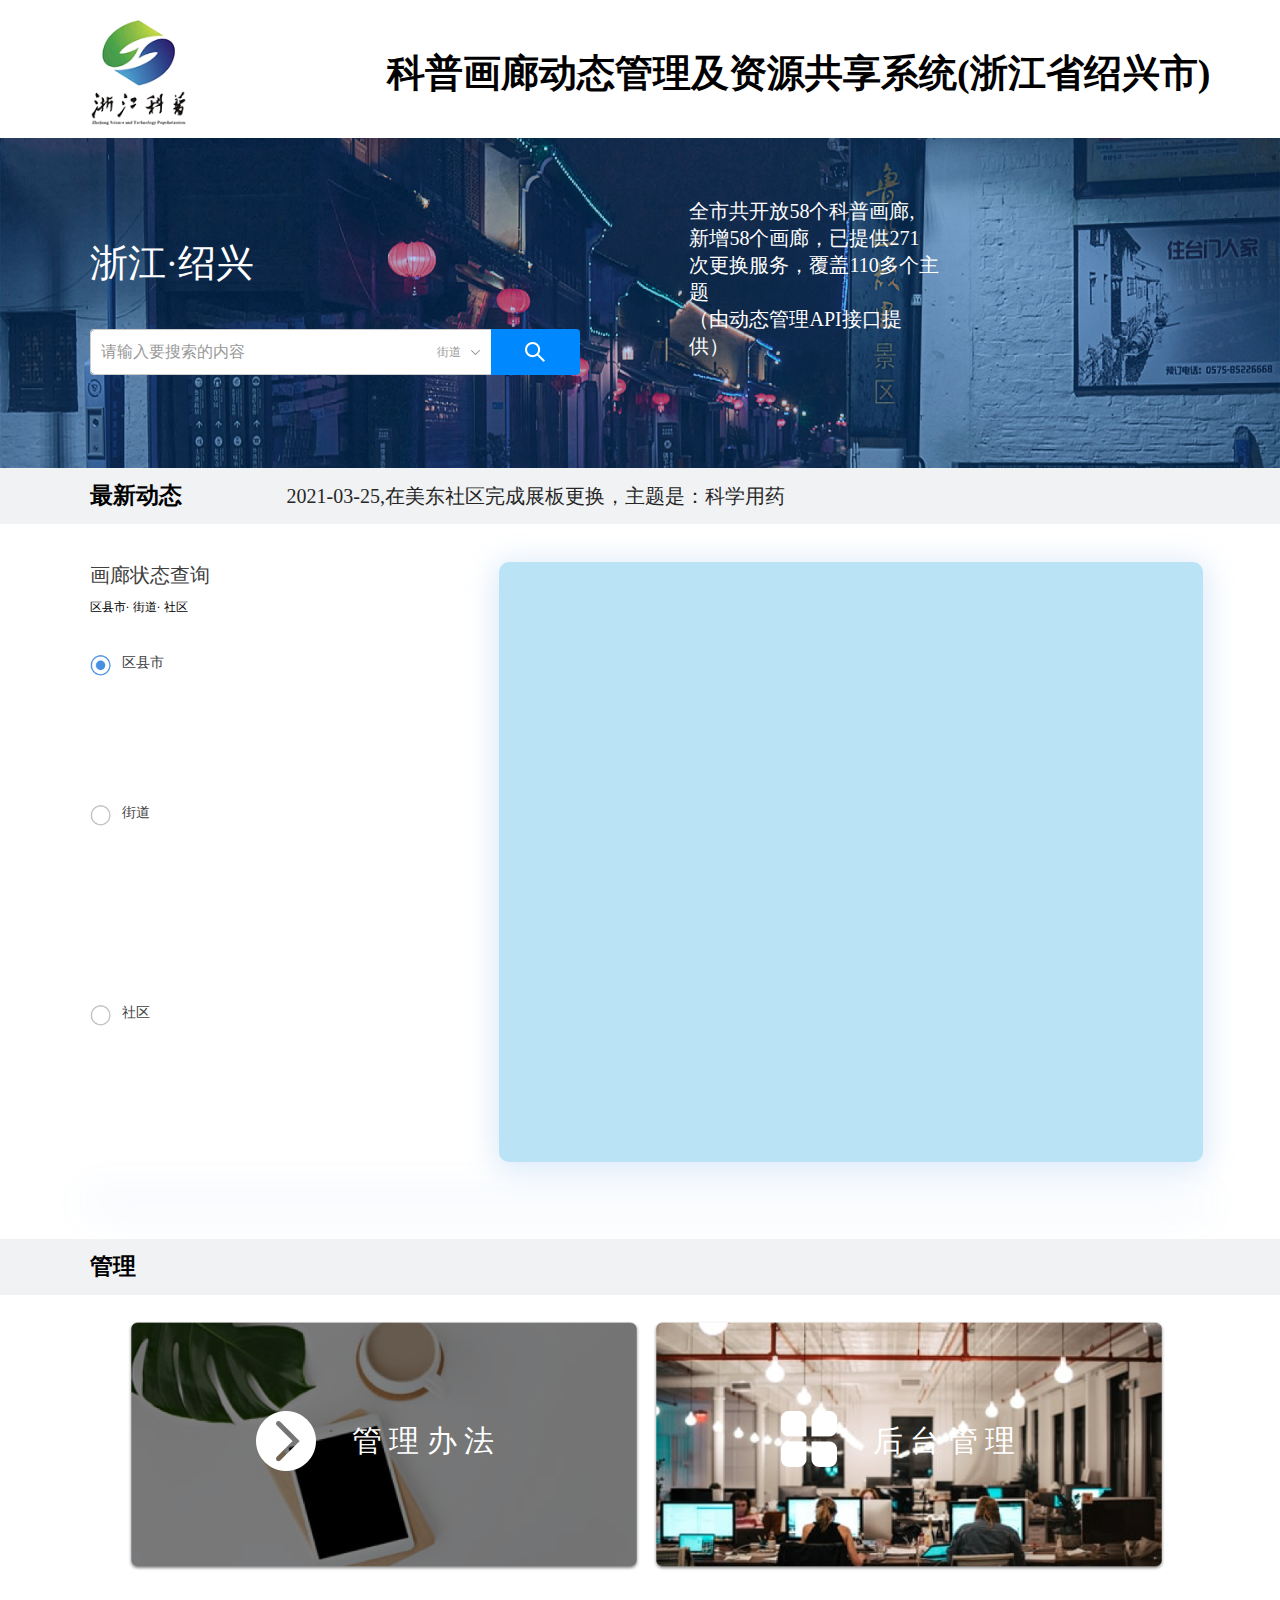
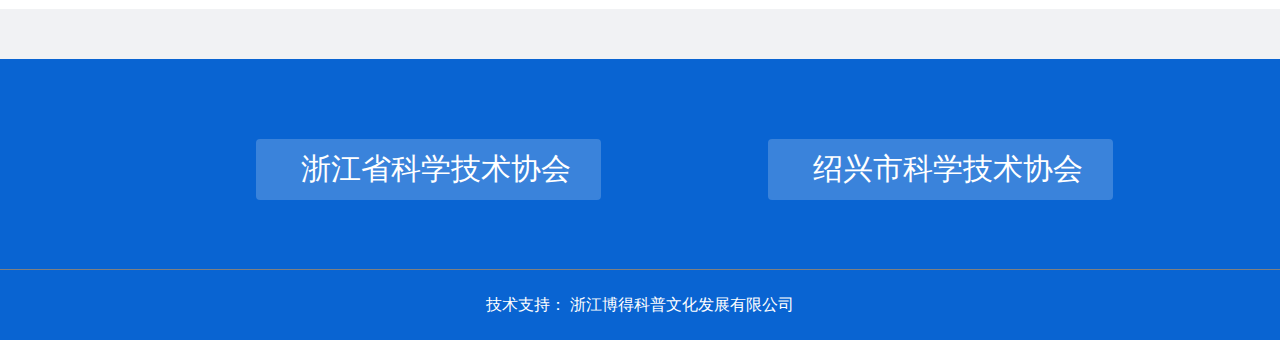
<file: src/main/resources/static/front/index.html>
<!DOCTYPE html>
<html>
<head>
	<meta charset="UTF-8">
	<title>科普画廊动态管理及资源共享系统</title>
	<link rel="stylesheet" type="text/css" href="css/kepuhualang.css"/>
	<link rel="stylesheet" href="css/search.css">
	<script src="js/subSystemConfig/city_shaoxing.js" type="text/javascript"></script>
	<script src="js/subSystemConfig/config_shaoxing.js" type="text/javascript"></script>
	<style type="text/css">
		.contentIdentify{float:left;width:10%}
		.asidecontent {float:right;width:90%}
		.asidetitle {
			font-family:"苹方";
			font-size: 14px;
			color: #404040;
		}
		.panelContent{
			width: 87%;
			background: #FFFFFF;
			box-shadow: 0 2px 40px 4px rgba(74,144,226,0.20);
			border-radius: 8px;
			overflow: auto;
			margin-left:7%;
			margin-top:3%;
			margin-bottom: 3%;
		}
		.card {
			float: left;
			margin-top: 80px;
			width: 25%;
			margin-left: 20px;
			background-color: #fff;
			box-shadow: 0 0 20px rgba(0, 0, 0, 0.1);
			overflow: hidden;
		}
		.card__thumb {
			overflow: hidden;
			background-color: #000;
			-webkit-transition: height 0.5s;
			transition: height 0.5s;
		}
		.card__thumb img {
			width: 100%;
			border-radius: 10px 10px 0 0;
			display: block;
			opacity: 1;
			-webkit-transform: scale(1);
			transform: scale(1);
			-webkit-transition: opacity 0.5s, -webkit-transform 0.5s;
			transition: opacity 0.5s, -webkit-transform 0.5s;
			transition: opacity 0.5s, transform 0.5s;
			transition: opacity 0.5s, transform 0.5s, -webkit-transform 0.5s;
		}
		.card__description {
			margin-top:10px;
			float: left;
			width: 55%;
			height: 60%;
			color: #666C74;
			line-height: 27px;
			margin-left:3%;
		}
		.card__body_g {
			position: relative;
			-webkit-transition: height 0.5s;
			transition: height 0.5s;
		}

		.back-china{
			background: url(img/small-china.png) no-repeat top center;
			background-size:100% ;
			width:100px;
			height: 79px;
			color: #9acdff;
			float: right;
			margin-right: 20px;
			margin-top:150px;
			line-height: 12px;
			text-align: center;
			font-size: 11px;
			padding-top: 30px;
		}
		.background1 {
			display: block;
			width: 100%;
			height: 2000px;
			opacity: 0.8;
			filter: alpha(opacity=40);
			position: absolute;
			top: 0;
			left: 0;
			z-index: 2000;
			background: white url(img/load-new.gif) no-repeat center;
		}
	</style>
</head>

<body>
		<!--主体-->
		<div class="yindaobg">
			<!--头部logo和名字-->
			<ul class="yd-header clearfix">
				<li class="kphl-logo"><img id="sysLogo" src="" width="97px" height="105px"/></li>
				<li class="kphl-name" id="sysName"></li>
			</ul>
			<!--banner-->
			<div id="bannerdym">
				<div style="float:left;margin-left:7%;">
					<div class="container">
						<div id="bannertitle" style="font-family: SourceHanSansCN-Bold;font-size: 38px;color: #FFFFFF;"></div>
						<div class="input">
							<input type="text" placeholder="请输入要搜索的内容" autocomplete="off" id="search-input">
							<div class="picker">街道</div>
							<ul class="picker-list">
								<li style="background-image: url(img/住址_街道.png)" data-logo="baidu.png">街道</li>
								<li style="background-image: url(img/社区.png)" data-logo="sogou.png">社区</li>
							</ul>
							<div class="hot-list"></div>
						</div>
						<div class="search"></div>
					</div>
				</div>
				<div style="float:left;">
					<div id="bannerdesc" style="width:50%;margin-top:12%;margin-left:20%;font-family:'苹方';font-size: 20px;color: #FFFFFF;"></div>
				</div>
			</div>
			<!--最新动态-->
			<div class="main-nav">
				<text style="font-family: 苹方;font-size: 23px;color: #000000;font-weight: 600">最新动态</text>
				<text id="dynamicnew" style="margin-left:100px;font-family: STHeitiSC-Medium;font-size: 20px;color: #262626;line-height: 54px;"></text>
			</div>
			<div style="clear:both;"></div>
			<!--引导-->
			<div class="kps-main">
				<aside id="chaxun">
					<div id="hlztcxss" style="font-family: '苹方';font-size: 20px;color: #404040;">
						画廊状态查询
					</div>
					<div id="hlztdesc" style="font-family: '苹方';font-size: 12px;color: #000;margin-top:3%;">
						区县市· 街道· 社区
					</div>
					<div class="chakan-bg">
						<div id="quxianshientify" style="height: 150px;">
							<div class="contentIdentify">
								<img id="disImg" src="img/选中.png" width="70%" height="70%" alt="" />
							</div>
							<div class="asidecontent">
								<div class="asidetitle">区县市</div>
								<ul class="diqu clearfix" id="secondUl"></ul>
							</div>
						</div>
						<div id="jiedaoidentify" style="height: 200px">
							<div class="contentIdentify">
								<img id="strImg" src="img/未选中.png" width="70%" height="70%" alt=""/>
							</div>
							<div class="asidecontent">
								<div class="asidetitle">街道</div>
								<ul class="diqu clearfix" id="streetUl"></ul>
							</div>
						</div>
						<div id="shequidentify">
							<div class="contentIdentify">
								<img id="comImg" src="img/未选中.png" width="70%" height="70%" alt=""/>
							</div>
							<div class="asidecontent">
								<div class="asidetitle">社区</div>
								<ul class="diqu clearfix" id="communityUl"></ul>
							</div>
						</div>
					</div>
				</aside>
				<!--地图部分-->
				<div class="ditu" id="dituContent">
				</div>
				<div style="clear:both;"></div>
				<!--画廊详情-->
				<div class="panelContent" id="galleryList">
				</div>
			</div>
		</div>
		<!--管理-->
		<div class="main-nav">
			<text style="font-family: 苹方;font-size: 23px;color: #000000;font-weight:600;">管理</text>
		</div>
		<!--管理-->
		<div class="management">
			<a href="javascript:managebanfa()">
				<div style="margin-left:10%;float:left;width: 40%;height:250px;background:url(img/管理办法.png) no-repeat top center ;  background-size: 100% 100%;">
					<div style="float:left;margin-top:90px;margin-left:25%;"><img src="img/进入箭头小.png"></div>
					<div style="float: left;margin-top:100px;margin-left:7%;font-family: 苹方;font-size: 30px;color: #FFFFFF;">管 理 办 法</div>
				</div>
			</a>
			<a id="houtaiLogin1" href="#" target="_blank">
				<div style="margin-left:1%;float:left;width: 40%;height:250px;background:url(img/后台管理.png) no-repeat top center ;  background-size: 100% 100%;">
					<div style="float:left;margin-top:90px;margin-left:25%;"><img src="img/后台9.png"></div>
					<div style="float: left;margin-top:100px;margin-left:7%;font-family: 苹方;font-size: 30px;color: #fff;">后 台 管 理</div>
				</div>
			</a>
		</div>
		<div style="clear:both;"></div>
		<div id="sysManageContent" class="kps-main1">
			<!--主体内容-->
		</div>
		<!--空-->
		<div class="main-nav">
			<div style="height: 50px;margin-top:3%;"></div>
		</div>
		<!--主办-->
		<div class="zhubannew">
			<div style="padding-top:80px;text-align:center;margin-left: 20%;">
				<a id="zhubannew1" href="#" target="_blank">
					<div style="width:50%;float: left">
						<div id="zhubantxtnew1" style="width: 330px;background: rgba(255,255,255,0.20);border-radius: 4px;border-radius: 4px;font-size: 30px;color: #FFFFFF;padding-top:10px;padding-left:15px;padding-bottom:10px;">

						</div>
					</div>
				</a>
				<a id="zhubannew2" href="#" target="_blank">
					<div style="width:50%;float: right">
						<div id="zhubantxtnew2" style="width: 330px;background: rgba(255,255,255,0.20);border-radius: 4px;border-radius: 4px;font-size: 30px;color: #FFFFFF;padding-top:10px;padding-left:15px;padding-bottom:10px;">

						</div>
					</div>
				</a>
			</div>
		</div>
		<!--脚注-->
		<div class="foot-bg" >
			技术支持：&nbsp;浙江博得科普文化发展有限公司
		</div>
		<!--地图标注-->
		<span id="absolutesecond" style="position:absolute;display: none;"></span>
		<!--蒙板-->
		<div id="scbackground" class="background1" style="display: none;"></div>
		<script type="text/javascript" src="js/jquery-3.3.1.min.js"></script>
		<script>
            $(function() {
                $("#sysLogo").attr('src',config_sysLogo);
                $("#sysName").html(config_sysName);
                $("#bannerdym").addClass(config_bannerpic)
                $("#bannertitle").html(bannertitle)
                $("#bannerdesc").html(bannerdesc)
                $("#dynamicnew").html(dynamicnew)
                $("#zhubannew1").attr('href',config_zhuban[0].url);
                $("#zhubantxtnew1").html(config_zhuban[0].name);
                $("#zhubannew2").attr('href',config_zhuban[1].url);
                $("#zhubantxtnew2").html(config_zhuban[1].name);
                $("#houtaiLogin1").attr('href',config_houtaiLogin);
                helangSearch.init();
            });
            function managebanfa() {
                $("#sysManageContent").html(config_manageContent);
                $("#sysManageContent").toggle()
            }
		</script>
	    <!--地图引入-->
		<script src="js/jquery1.12.0.js" type="text/javascript" charset="utf-8"></script>
		<script type="text/javascript" src="http://api.map.baidu.com/api?key=&v=1.1&services=true"></script>
		<script src="js/index.js" type="text/javascript" charset="utf-8"></script>
		<script type="text/javascript" src="js/search.js"></script>
	</body>
</html>
</file>
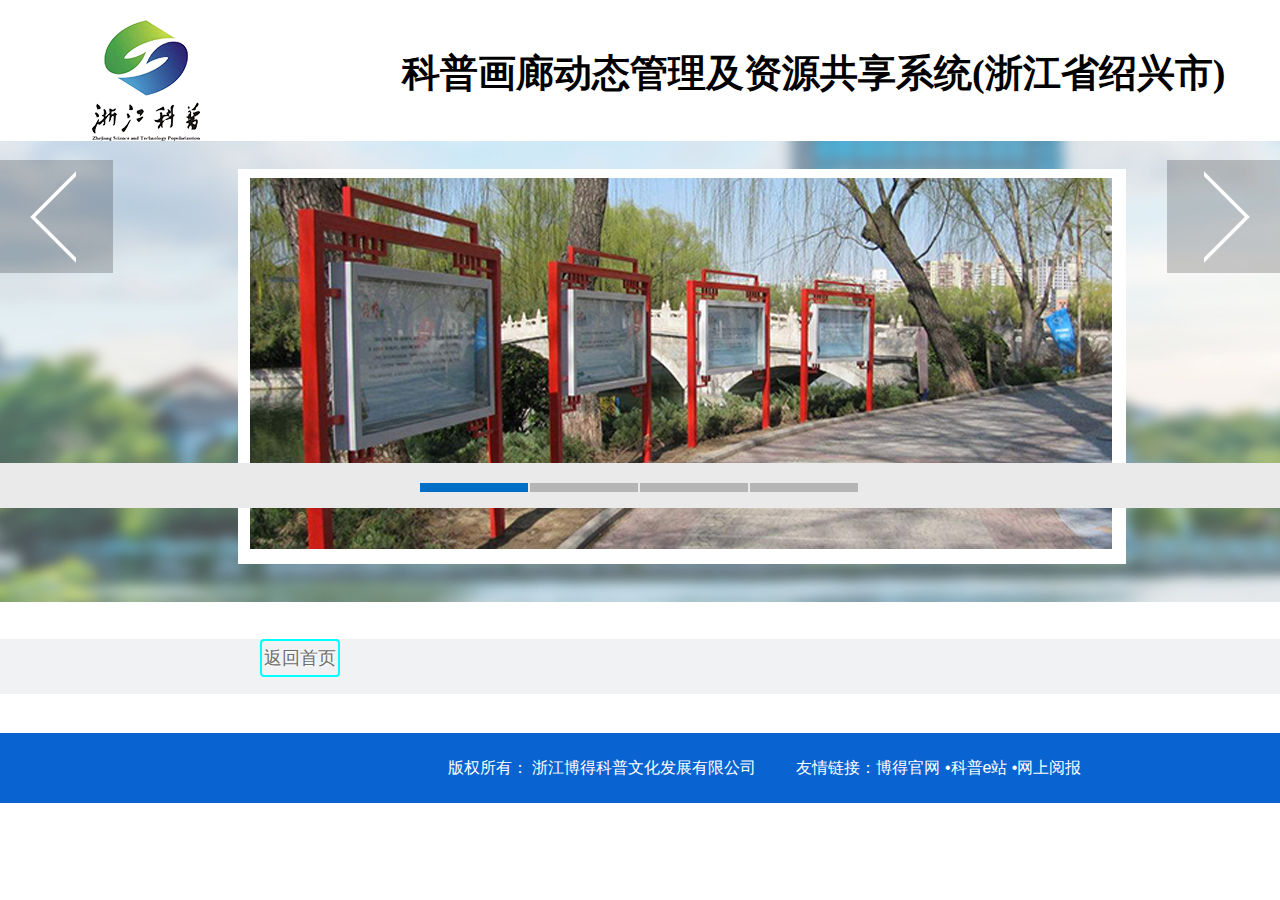
<file: src/main/resources/static/front/fifth.html>
<!DOCTYPE html>
<html>
<head>
	<meta charset="UTF-8">
	<title>科普画廊动态管理及资源共享系统</title>
	<link rel="stylesheet" type="text/css" href="css/kepuhualang.css"/>
	<script src="js/subSystemConfig/config_shaoxing.js" type="text/javascript"></script>
</head>

	<body style="position: relative;">
		<div class="yindaobg">
			<!--头部logo和名字-->
			<ul class="yd-header clearfix">
				<li class="kphl-logo"><img id="sysLogo" src=""/></li>
				<li class="kphl-name" id="sysName"></li>
			</ul>
			<!--轮播图-->
			<div class="sliderbg" id="sliderbg">
				<a class="slider-left" href="javascript:void(0)" ><img src="img/slider-left.png"/></a>
				<ul id="sysSlides" class="slider-ul">

				</ul>
				<a class="slider-right"   href="javascript:void(0)" ><img src="img/slider-right.png"/></a>
				<div id="sysSlidesBot" class="slider-bot">

				</div>
			</div>
			<!--引导页主体部分-->
			<div class="kps-main">
				<span class="main-nav clearfix">
					<span style="margin-left: 170px"><a href="kphlsecond.html">返回首页</a></span>&nbsp;
				</span>
				<!--主体内容-->
				<div class="kphlsmain ">
					<div id="sysManageContent" class="kps-main">
						<!--主体内容-->

					</div>
				</div>
			</div>
		</div>	
		<!--脚注-->
		<div class="foot-bg" >
			<ul class="foot clearfix">
				<li class="foot-li clearfix">
					<div>版权所有：&nbsp;浙江博得科普文化发展有限公司</div>
				</li>
				<li class="foot-li clearfix foot-right">
					<div>友情链接：</div>
					<a href="http://bode.kepuez.cn/" target="_blank">博得官网 &#8226</a>
					<a href="http://new.kepuez.cn/" target="_blank"> 科普e站 &#8226</a>
					<a href="http://www.cndzkp.com/network_report.php" target="_blank">网上阅报</a>
				</li>
			</ul>
		</div>
	<span id="absolutes" style="position:absolute;display: none;"></span>
	<script type="text/javascript" src="js/jquery-3.3.1.min.js"></script>

    <script>

        $("#sysSlides").html("");
        $("#sysSlidesBot").html("");
        $.each(config_sysSlides,function(index,value){
            if (index==0) {
                var temp = '<li><img src="'+value+'"></li>';
                var temp1 = '<span class="current"></span>';
                $("#sysSlides").append(temp);
                $("#sysSlidesBot").append(temp1);
            }else {
                var temp = '<li style="display:none;"><img src="'+value+'"></li>';
                var temp1 = '<span></span>';
                $("#sysSlides").append(temp);
                $("#sysSlidesBot").append(temp1);
            }
        });

			$(function() {
				$("#sysLogo").attr('src',config_sysLogo);
				$("#sysName").html(config_sysName);

				$("#sysManageContent").html(config_manageContent);
			});
	    </script>
		<script src="js/slider.js"></script>
		<script src="js/jquery1.12.0.js" type="text/javascript" charset="utf-8"></script>
	</body>
</html>
</file>
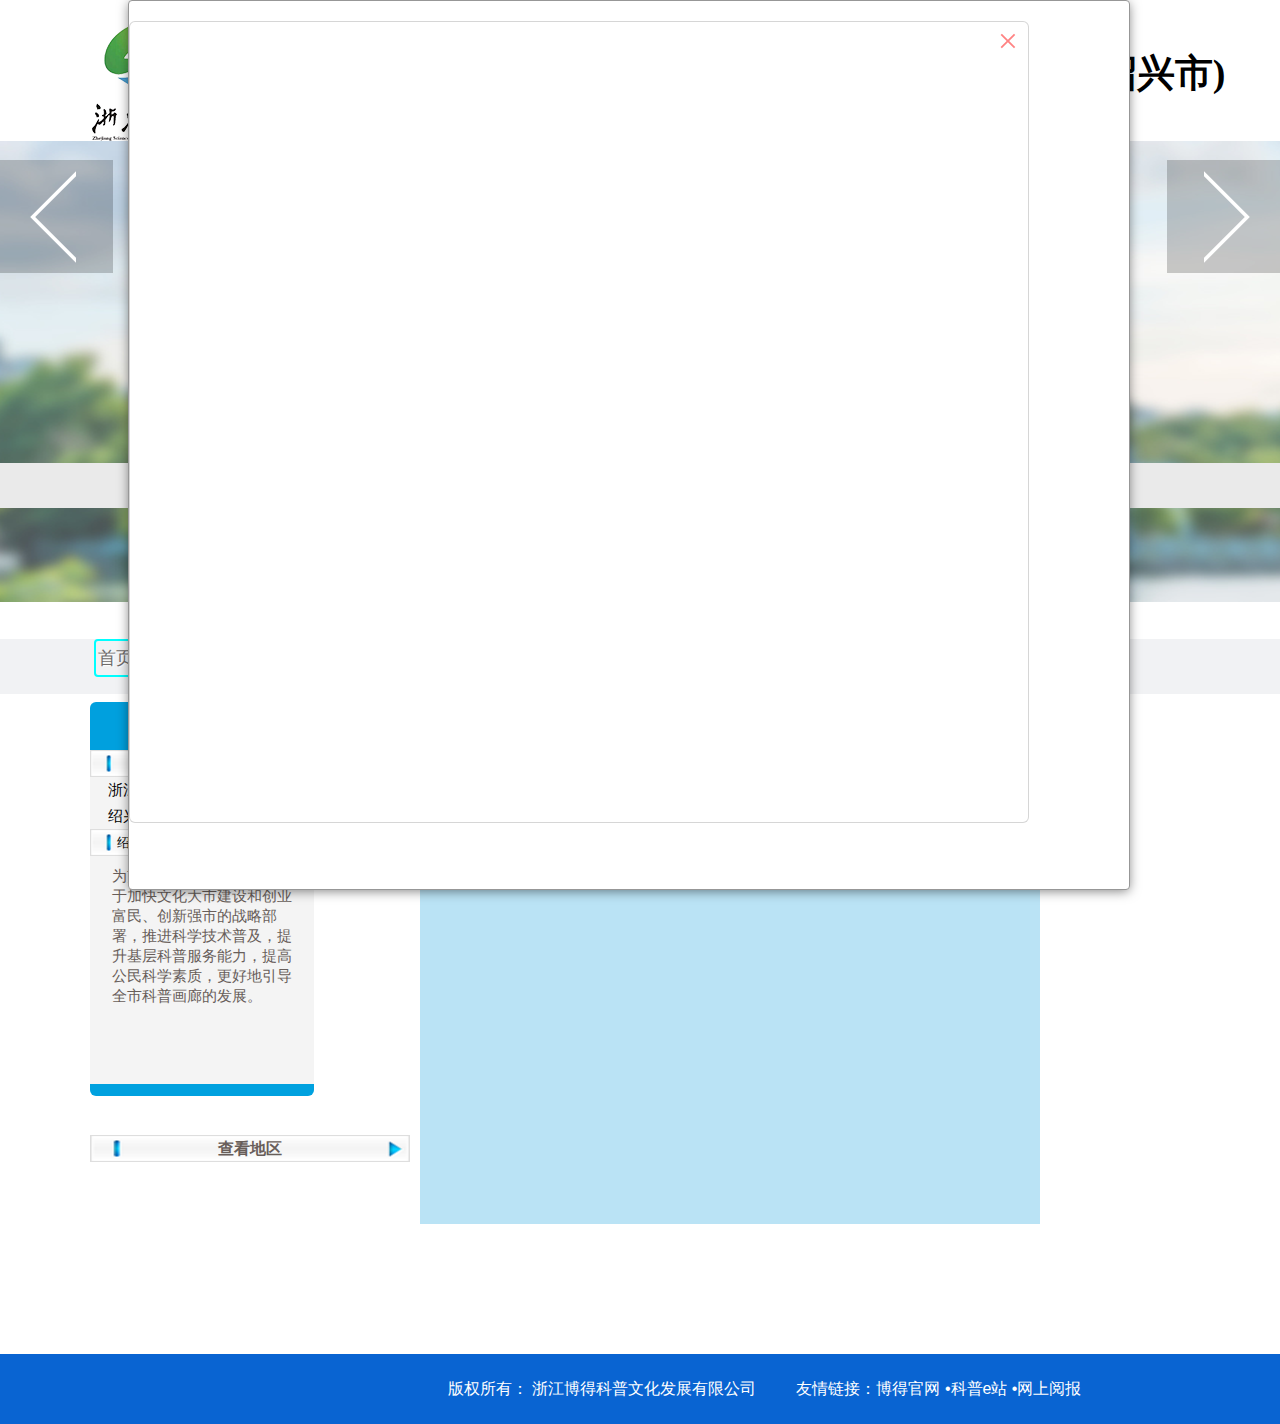
<file: src/main/resources/static/front/fourth.html>
<!DOCTYPE html>
<html>
<head>
	<meta charset="UTF-8">
	<title>科普画廊动态管理及资源共享系统</title>
	<link rel="stylesheet" type="text/css" href="css/kepuhualang.css"/>
	<script src="js/subSystemConfig/city_shaoxing.js" type="text/javascript"></script>
	<script src="js/subSystemConfig/config_shaoxing.js" type="text/javascript"></script>
	<script type="text/javascript" src="http://api.map.baidu.com/api?v=2.0&ak=ATK9QB3HXwUP9NfqWMPDYu4g5YGdANiC"></script>
	<script src="js/jquery1.12.0.js"></script>
</head>

	<body style="position: relative;">
		<div class="yindaobg">
			<!--头部logo和名字-->
			<ul class="yd-header clearfix">
				<li class="kphl-logo"><img id="sysLogo" src=""/></li>
				<li class="kphl-name" id="sysName"></li>
			</ul>
			<!--轮播图-->
			<div class="sliderbg" id="sliderbg">
				<a class="slider-left" href="javascript:void(0)" ><img src="img/slider-left.png"/></a>
				<ul id="sysSlides" class="slider-ul">

				</ul>
				<a class="slider-right"   href="javascript:void(0)" ><img src="img/slider-right.png"/></a>
				<div id="sysSlidesBot" class="slider-bot">

				</div>
			</div>
			<!--引导页主体部分-->
			<div class="kps-main">
				<span class="main-nav clearfix">
					<span><a href="kphlsecond.html">首页</a></span>&nbsp;
					<span><a href="javascript:void(0)" id="fourth_qu"></a></span>
					<span><a href="javascript:void(0)" id="fourth_qu_zhen"></a></span>
				</span>
				<!--主体内容-->
				<div class="kphlsmain clearfix">
					<aside>
						<div class="aside-bg">
							<dl class="zhuban dtbg">
								<dt>主办</dt>
								<div id="zhuban"></div>
							</dl>
							<dl class="banfa dtbg">
								<dt id="manageMethod"></dt>
								<dd id="manageDesc"></dd>
							</dl>
						</div>
						<div class="chakan-bg">
							<span>
								查看地区
							</span>
							<ul class="diqu clearfix" id="fourth_zhen_list"></ul>
						</div>
					</aside>
					<!--地图部分-->
					<div class="ditu-2" id="fourthMap"></div>
					<!--地名-->
					<div class="qu-name" id="fourth_div_zhen"></div>
				</div>
			</div>
		</div>	
		<!--脚注-->
		<div class="foot-bg" >
			<ul class="foot clearfix">
				<li class="foot-li clearfix">
					<div>版权所有：&nbsp;浙江博得科普文化发展有限公司</div>
				</li>
				<li class="foot-li clearfix foot-right">
					<div>友情链接：</div>
					<a href="http://bode.kepuez.cn/" target="_blank">博得官网 &#8226</a>
					<a href="http://new.kepuez.cn/" target="_blank"> 科普e站 &#8226</a>
					<a href="http://www.cndzkp.com/network_report.php" target="_blank">网上阅报</a>
				</li>
			</ul>
		</div>
	<!--弹出框-->

		<div id="mengbanfixed" data-show="0">
			<div class="bengban-content">
				<div class="mengban-main">
					<div class="mengban_tit clearfix">
						<div class="mengban_close">×</div>
					</div>
					<div class="mengban_move" id="galleryList">
						<!--多个画廊加载部分-->

					</div>
				</div>
			</div>
		</div>		
	<!--弹出框-->	
	<span id="absolutes" style="position:absolute;display: none;"></span>
	<script type="text/javascript" src="js/jquery-3.3.1.min.js"></script>
    <script>

        $("#sysSlides").html("");
        $("#sysSlidesBot").html("");
        $.each(config_sysSlides,function(index,value){
            if (index==0) {
                var temp = '<li><img src="'+value+'"></li>';
                var temp1 = '<span class="current"></span>';
                $("#sysSlides").append(temp);
                $("#sysSlidesBot").append(temp1);
            }else {
                var temp = '<li style="display:none;"><img src="'+value+'"></li>';
                var temp1 = '<span></span>';
                $("#sysSlides").append(temp);
                $("#sysSlidesBot").append(temp1);
            }
        });
			$(function() {
				$("#sysLogo").attr('src',config_sysLogo);
				$("#sysName").html(config_sysName);

				$("#zhuban").html("");
				$.each(config_zhuban,function(index,data){
					var temp = '<dd><a href="'+data.url+'" target="_blank">'+data.name+'</a></dd>';
					$("#zhuban").append(temp);
				});

				$("#manageMethod").html(config_manageMethod);
				$("#manageDesc").html(config_manageDesc);
			});
	    </script>
		<script src="js/slider.js"></script>
		<script src="js/jquery1.12.0.js"></script>
	    <script type="text/javascript" src="http://api.map.baidu.com/api?key=&v=1.1&services=true"></script>
	    <script src="js/fourth.js"></script>
	</body>
</html>
</file>
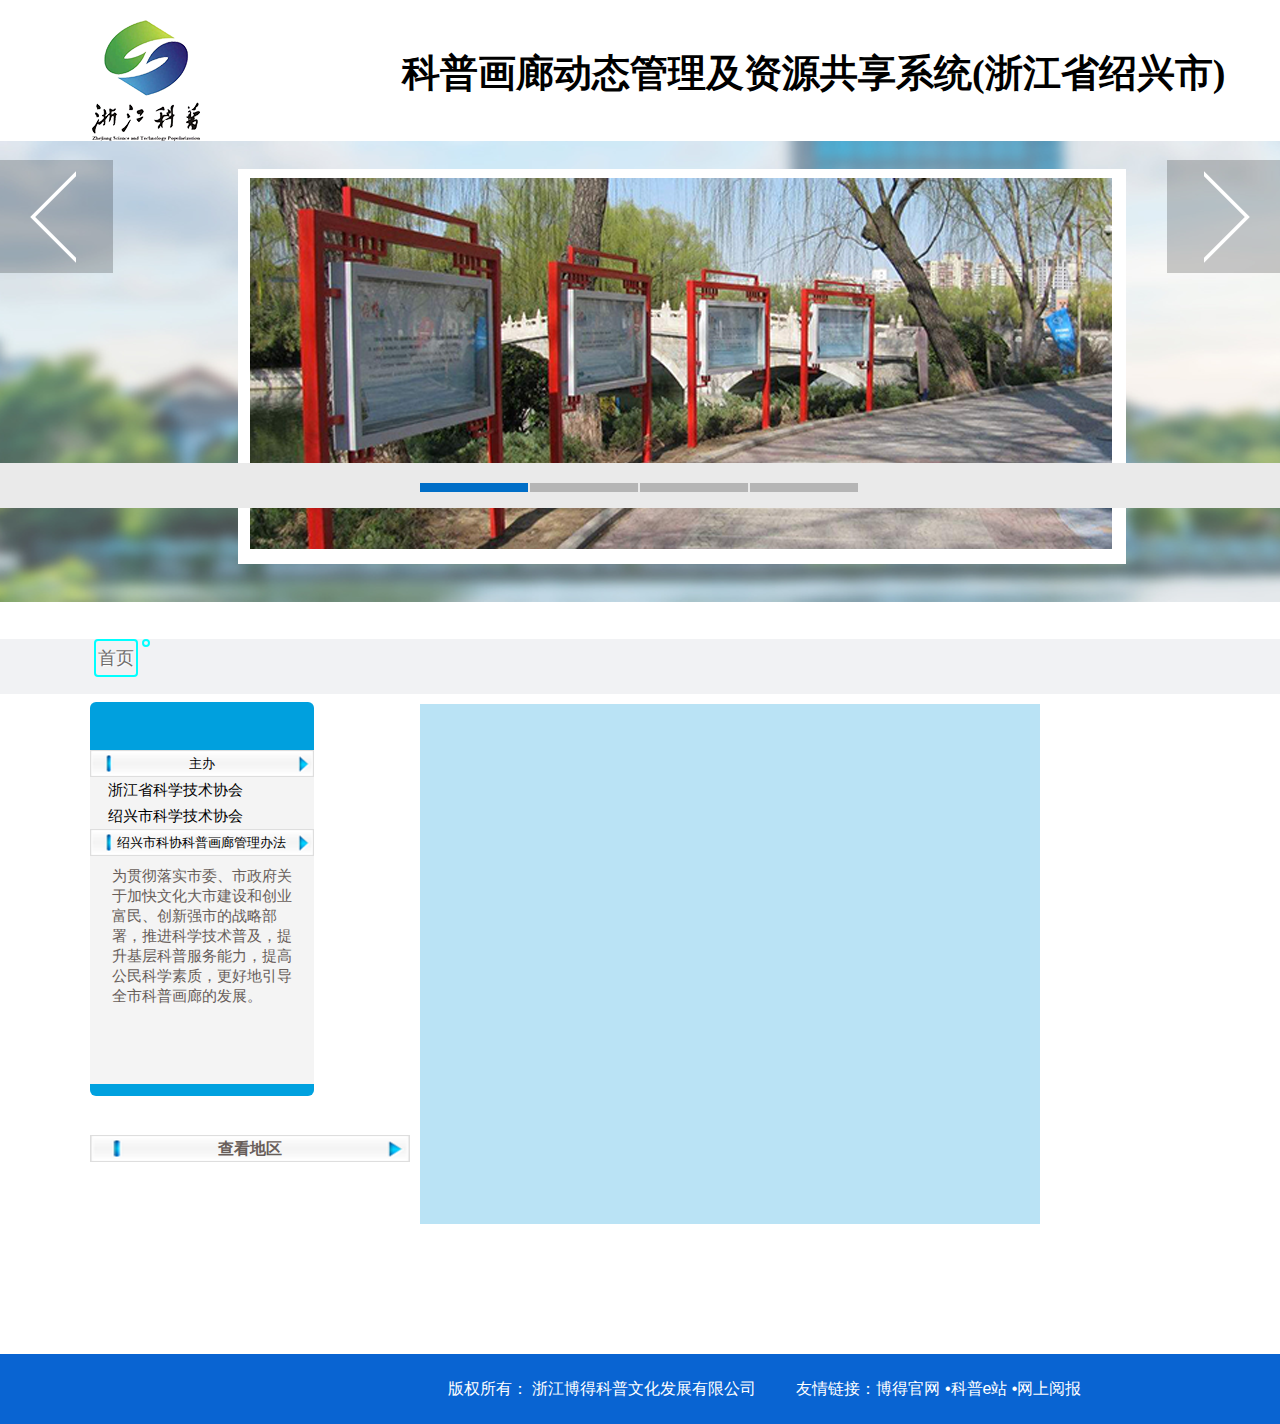
<file: src/main/resources/static/front/thirdpages.html>
<!DOCTYPE html>
<html>
<head>
	<meta charset="UTF-8">
	<title>科普画廊动态管理及资源共享系统</title>
	<link rel="stylesheet" type="text/css" href="css/kepuhualang.css"/>
	<script src="js/subSystemConfig/city_shaoxing.js" type="text/javascript"></script>
	<script src="js/subSystemConfig/config_shaoxing.js" type="text/javascript"></script>
	<script type="text/javascript" src="http://api.map.baidu.com/api?v=2.0&ak=ATK9QB3HXwUP9NfqWMPDYu4g5YGdANiC"></script>

</head>
	<body>
		<div class="yindaobg">
			<!--头部logo和名字-->
			<ul class="yd-header clearfix">
				<li class="kphl-logo"><img id="sysLogo" src=""/></li>
				<li class="kphl-name" id="sysName"></li>
			</ul>
			<!--轮播图-->
			<div class="sliderbg" id="sliderbg">
				<a class="slider-left" href="javascript:void(0)" ><img src="img/slider-left.png"/></a>
				<ul id="sysSlides" class="slider-ul">

				</ul>
				<a class="slider-right"   href="javascript:void(0)" ><img src="img/slider-right.png"/></a>
				<div id="sysSlidesBot" class="slider-bot">

				</div>
			</div>
			<!--引导页主体部分-->
			<div class="kps-main">
				<span class="main-nav clearfix">
					<span><a href="kphlsecond.html">首页</a></span>&nbsp;
					<!-- 第一处不同！！！！！！！！！！！！！！！！！！！！！！！！！！！！！！！！！！！！！！！！！！！！！！！！！！！！！！！！！！！！！ -->
					<span><a href="javascript:void(0)" id="showName"></a></span>
					<!-- 第一处不同！！！！！！！！！！！！！！！！！！！！！！！！！！！！！！！！！！！！！！！！！！！！！！！！！！！！！！！！！！！！！ -->
				</span>
				<!--主体内容-->
				<div class="kphlsmain clearfix">
					<aside>
						<div class="aside-bg">
							<dl class="zhuban dtbg">
								<dt>主办</dt>
								<div id="zhuban"></div>
							</dl>
							<dl class="banfa dtbg">
								<dt id="manageMethod"></dt>
								<dd id="manageDesc"></dd>
							</dl>
						</div>
						<div class="chakan-bg">
							<span>
								查看地区
							</span>
							<ul class="diqu clearfix" id="thirdDiquLi"></ul>
						</div>
					</aside>
					<!--地图部分-->
					<div class="ditu-2" id="beilunContent">
					</div>
					<!--地名-->
					<div class="qu-name" id="huaLangZongLan">
					</div>
				</div>
			</div>			
		</div>	
		<!--脚注-->
		<div class="foot-bg" >
			<ul class="foot clearfix">
				<li class="foot-li clearfix">
					<div>版权所有：&nbsp;浙江博得科普文化发展有限公司</div>
				</li>
				<li class="foot-li clearfix foot-right">
					<div>友情链接：</div>
					<a href="http://bode.kepuez.cn/" target="_blank">博得官网 &#8226</a>
					<a href="http://new.kepuez.cn/" target="_blank"> 科普e站 &#8226</a>
					<a href="http://www.cndzkp.com/network_report.php" target="_blank">网上阅报</a>
				</li>
			</ul>
		</div>	
		<span id="absolutethird" style="position:absolute;display: none;"></span>
		<script type="text/javascript" src="js/jquery-3.3.1.min.js"></script>
		<!-- Initialize Swiper -->
    	<script>

            $("#sysSlides").html("");
            $("#sysSlidesBot").html("");
            $.each(config_sysSlides,function(index,value){
                if (index==0) {
                    var temp = '<li><img src="'+value+'"></li>';
                    var temp1 = '<span class="current"></span>';
                    $("#sysSlides").append(temp);
                    $("#sysSlidesBot").append(temp1);
                }else {
                    var temp = '<li style="display:none;"><img src="'+value+'"></li>';
                    var temp1 = '<span></span>';
                    $("#sysSlides").append(temp);
                    $("#sysSlidesBot").append(temp1);
                }
            });

            $(function() {
                $("#sysLogo").attr('src',config_sysLogo);
                $("#sysName").html(config_sysName);

                $("#zhuban").html("");
                $.each(config_zhuban,function(index,data){
                    var temp = '<dd><a href="'+data.url+'" target="_blank">'+data.name+'</a></dd>';
                    $("#zhuban").append(temp);
                });

                $("#manageMethod").html(config_manageMethod);
                $("#manageDesc").html(config_manageDesc);
            });
		</script>
		<script src="js/slider.js"></script>
	    <script type="text/javascript" src="http://api.map.baidu.com/api?key=&v=1.1&services=true"></script>
		<script src="js/thirdsMap.js"></script>
		<script type="text/javascript" src="js/jquery1.12.0.js"></script>
	</body>
</html>
</file>
<file: src/main/resources/static/front/css/kepuhualang.css>
* {
	margin: 0;
	padding: 0;
}

li {
	list-style: none;
}

img {
	border: 0 none;
	vertical-align: top;
}

body {
	font-size: 20px;
	font-family: 微软雅黑;
}

input,
textarea {
	outline: 0;
	resize: none;
}

a {
	text-decoration: none;
	color: #000;
	z-index: 999;
}

a:hover {
	color#F00;
	z-index: 999;
}

i,
span {
	font-style: normal;
	display: block;
	z-index: 999;
}

.clearfix {
	*zoom: 1;
	z-index: 999;
}

.clearfix:after {
	content: ".";
	height: 0;
	clear: both;
	visibility: hidden;
	display: block;
	font-size: 0;
	line-height: 0;
}

body {
	font-family: "微软雅黑";
	margin: 0 auto;
}

.kphlfirstbg {
	background: #bae3f5;
	font-family: "微软雅黑";
	margin: 0 auto;
	padding-top: 9px;
}
/*背景图*/
.sliderbg1{width: 100%;height: 330px;position: relative;overflow: hidden;background:url(../img/宁波banner.png) no-repeat top center ;  background-size: 100% 100%; }
.sliderbg2{width: 100%;height: 330px;position: relative;overflow: hidden;background:url(../img/杭州banner.png) no-repeat top center ;  background-size: 100% 100%; }
.sliderbg3{width: 100%;height: 330px;position: relative;overflow: hidden;background:url(../img/衢州banner.png) no-repeat top center ;  background-size: 100% 100%; }
.sliderbg4{width: 100%;height: 330px;position: relative;overflow: hidden;background:url(../img/绍兴banner.png) no-repeat top center ;  background-size: 100% 100%; }

.slider-left,.slider-right{width: 113px;height: 113px; }
.slider-left{position: absolute;left:0px;top:160px;z-index: 8; z-index: 99;}
.slider-right{position: absolute;right: 0px; top: 160px;z-index: 99;}
.slider-ul{width:1920px;height:460px ; position: absolute;left:50%;top: 0px;margin-left: -960px;position: relative;}
.slider-ul li{ position:absolute; width:100%; height:100%; left:0px; top:0px; z-index:66;}
/*幻灯片点位置*/
.slider-bot{position:absolute; left:0px; top:463px; z-index:555; background: #eaeaea; width: 100%;line-height: 45px; height: 45px;text-align:center; }
.slider-bot span{display:inline-block; width:108px; height:9px; background:#b5b5b5;margin-right:2px; overflow:hidden; line-height:45px;}
.slider-bot .current{background: #006ec7;}

/* 科普引导页第一页 */
.map {
	width: 1004px;
	height: 604px;
	background: url(../img/map.jpg) no-repeat center top;
	margin: 0 auto;
	position: relative;
	padding-bottom: 40px;
	margin-top: 80px;
}
.hangzhou {
	background: url(../img/hangzhou.png)no-repeat center top;
	z-index: 999;
	width: 288px;
	height: 207px;
	position: absolute;
	top: 124px;
	left: 46px;
	
}

.hangzhou:hover {
	background: url(../img/hangzhou1.png) no-repeat center top;
}

.hangzhou a {
	position: absolute;
	top: 80px;
	left: 95px;
	display: block;
	font-size:26px;
	color:#fff;
	font-weight: 500;
}






.ningbo {
	width: 157px;
	height: 160px;
	position: absolute;
	top: 145px;
	left: 370px;
	background: url(../img/ningbo.png) no-repeat center top;
}

.ningbo:hover {
	background: url(../img/ningbo1.png) no-repeat center top;
}

.ningbo a {
	display: block;
	position: absolute;
	top: 60px;
	left: 55px;
	display: block;
	font-size:26px;
	color:#fff;
	font-weight: 500;
}

.quzhou {
	width: 164px;
	height: 181px;
	position: absolute;
	top: 288px;
	left: 15px;
	background: url(../img/quzhou.png) no-repeat center top;
	
}
.quzhou a{
	display: block;
	position: absolute;
	top: 60px;
	left: 65px;
	display: block;
	font-size:26px;
	color:#fff;
	font-weight: 500;
}
.quzhou:hover {
	background: url(../img/quzhou1.png) no-repeat center top;
}


.mapdenglu {
	width: 50px;
	height: 90px;
	position: absolute;
	top: 504px;
	left: 870px;
	cursor: pointer;
}

.mapdenglu a {
	width: 50px;
	height: 90px;
	display: block;
}


/*引导页第二页头部公共部分*/

.yindaobg {
	width: 100%;
	background: #fff;
}

.yd-header {
	width: 100%;
}

.yd-header li {
	float: left;
}

.kphl-logo {
	display: block;
	margin: 20px 0 0 90px;
}

.kphl-name {
	height: 90px;
	margin-left: 200px;
	margin-top: 48px;
	font-family: "苹方";
	font-size: 38px;
	font-weight:600;
	color: #000000;
}



/*侧边栏公共部分*/
.kps-main {
	width: 100%;
	margin-top:3%;
}

.kps-main1 {
	width: 100%;
	margin-top:3%;
	margin-left:20%;
	display: none;
}

.aside-bg {
	background: #f4f4f4;
	width: 224px;
	height: 334px;
	border-top: 48px solid #00a0de;
	border-bottom: 12px solid #00a1df;
	border-radius: 6px;
	margin-top: 8px;
}

.zhuban dt {
	width: 224px;
	line-height: 27px;
	font-family: '宋体';
	font-size: 13px;
	text-align: center;
	background: url(../img/zhubanbg.png) no-repeat top center;
	background-size: 100% 100%;
}

.zhuban dt:hover {
	color: #00A1DF;
	font-size: 15px;
	font-weight: bold;
}

.zhuban dd {
	width: 170px;
	line-height: 26px;
	font-family: "宋体";
	font-size: 15px;
	margin-left: 18px;
}

.banfa dt {
	width: 224px;
	line-height: 27px;
	font-family: '宋体';
	font-size: 13px;
	text-align: center;
	background: url(../img/zhubanbg.png) no-repeat top center;
	background-size: 100% 100%;
}

.banfa dt:hover {
	color: #00A1DF;
	font-size: 14px;
}

.banfa dd {
	width: 180px;
	margin: 0 auto;
	font-family: "宋体";
	font-size: 15px;
	line-height: 20px;
	color: #685e5a;
	margin-top: 10px;
	height: 200px;
}


/*查看地区*/

.chakan-bg {
	margin-top: 12%;
}

.chakan-bg span {
	display: block;
	background: url(../img/zhubanbg.png) no-repeat top center;
	background-size: 100% 100%;
	font-family: '宋体';
	font-size: 16px;
	text-align: center;
	line-height: 27px;
	font-weight: bold;
	color: #685E5A;
}

.chakan-bg span:hover {
	color: #00A1DF;
}

.diqu {
	margin-top:3%;
    overflow: auto;
}

.diqu li {
	float: left;
	padding-right: 10px;
	font-size: 16px;
}

.diqu li a:hover {
	color: #00A1DF;
}
.back-china1{
	background: url(../img/small-china.png) no-repeat top center;
	background-size:100% ;
	width:100px;
	height: 79px;
	display: block;
	position: fixed;
	right: 5%;
	bottom:5%;	
	color: #9acdff;
	padding-top: 26px;
	line-height: 12px;
	text-align: center;
	font-size: 11px;
}
.back-china:hover{color: #080808;}




/*尾部*/
/*改变*/
.foot-bg {
	width: 100%;
	background: #0964D2;
	height: 70px;
	line-height: 70px;
	overflow:auto;
	font-family: "Microsoft YaHei",sans-serif;
	color: #fff;
	font-size:16px;
	text-align: center;
}

.foot {
	width:100%;
	margin: 0 auto;
	padding-left: 35%;
	font-family: "Microsoft YaHei",sans-serif;
}

.foot li {
	float: left;
	color: #fff;
	font-family: "Microsoft YaHei",sans-serif;
	padding-right: 40px;
	line-height: 70px;
	font-size:16px;
}
.foot li a:hover{color:#348efe;}



.foot-li div {
	float: left;
	color: #fff;
}

.foot-li a {
	display: block;
	float: left;
	color: #fff;
}

.foot-right{
/*margin-left:20px ;*/	
	
	
}
/*后台登录logo改变*/
#houtaiLogin img{display: block;width: 171px;height: 80px;margin-left: 20px;}




/*地图*/

.ditu {
	float: left;
	width: 55%;
	height: 600px;
	background: #BAE3F5;
	margin-left:7%;
	box-shadow: 0 4px 30px 4px rgba(74,144,226,0.20);
	border-radius: 10px;
}

aside {
	width:25%;
	float: left;
	margin-left:7%;
}


/*引导页第三页*/

.main-nav {
	width:100%;
	line-height: 55px;
	padding-left: 7%;
	background: #F1F2F4;
}

.main-nav span {
	display: block;
	float: left;
	line-height: 30px;
	font-family: "萍方";
	font-size: 18px;

	text-shadow: 1px 1px 1px #fff;
	border: 2px solid #01ffff;
	padding: 2px;
	border-radius: 4px;
	margin-left: 4px;
	
}
.main-nav span a{color: #6f6c6c;}

.main-nav span:hover {
	background-color: #01FFFF;
	border: 2px solid #01FFFF;
	border-radius: 4px;
	
}


/*地图*/

.ditu-2 {
	float: left;
	width: 620px;
	height: 520px;
	background: #BAE3F5;
	margin: 10px 0 0 10px;
}

.qu-name {
	float: left;
	width: 60px;
	height: 620px;
	font-family: "";
	font-size: 36px;
	padding: 40px 0 0 30px;
	text-shadow: 8px 2px 8px #000;
}


/*第四页*/

article {
	.zhanban-main {
		height: 600px;
		margin: 0 auto;
		box-sizing: border-box;
		width: 784px;
		margin-top: 10px;
		border: 1px solid #C0C0C0;
		border-radius: 6px;
	}
	display: block;
	font-family: "Open Sans";
	font-size: 16px;
	background-color: #eee;
	float: left;
}


/**
			* Title
			**/

.title {
	text-align: center;
	-webkit-transform: translateY(20px);
	transform: translateY(20px);
	font-size: 45px;
	color: coral;
	text-transform: uppercase;
}


/**
			* CARD
			**/

.card1 {
	float: left;
	margin-top: 20px;
	width: 590px;
	height: 600px;
	margin-left: 20px;
	background-color: #fff;
	box-shadow: 0 0 20px rgba(0, 0, 0, 0.1);
	overflow: hidden;
	-webkit-transition: box-shadow 0.5s;
	transition: box-shadow 0.5s;
}

.card a {
	color: inherit;
	text-decoration: none;
}

.card1:hover {
	box-shadow: 0 0 50px rgba(0, 0, 0, 0.3);
}

.card__thumb1 {
	width: 590px;
	height: 450px;
	overflow: hidden;
	background-color: #000;
	-webkit-transition: height 0.5s;
	transition: height 0.5s;
}

.card__thumb1 img {
	width: 590px;
	height: 450px;
	border-radius: 10px 10px 0 0;
	display: block;
	opacity: 1;
	-webkit-transform: scale(1);
	transform: scale(1);
	-webkit-transition: opacity 0.5s, -webkit-transform 0.5s;
	transition: opacity 0.5s, -webkit-transform 0.5s;
	transition: opacity 0.5s, transform 0.5s;
	transition: opacity 0.5s, transform 0.5s, -webkit-transform 0.5s;
}

.card1:hover .card__thumb {
	height: 130px;
}

.card1:hover .card__thumb img {
	opacity: 0.6;
	-webkit-transform: scale(1.2);
	transform: scale(1.2);
}


/**
			* BODY
			**/

.card__body_g1 {
	position: relative;
	height: 185px;
	padding: 20px;
	-webkit-transition: height 0.5s;
	transition: height 0.5s;
}

.card1:hover .card__body_g {
	height: 500px;
}

.card__category {
	position: absolute;
	top: -40px;
	left: 0;
	height: 40px;
	padding: 0 15px;
	background-color: #3cb6e7;
	color: #fff;
	text-transform: uppercase;
	font-size: 20px;
	line-height: 40px;
}

.card__title {
	margin: 0;
	padding: 0 0 2px 0;
	color: #000;
	font-size: 22px;
	font-weight: bold;
	text-transform: uppercase;
}

.card__description1 {
	position: absolute;
	height: 450px;
	left: 20px;
	right: 20px;
	top: 60px;
	margin: 0;
	padding: 0;
	color: #666C74;
	line-height: 27px;
	opacity: 0;
	-webkit-transform: translateY(45px);
	transform: translateY(45px);
	-webkit-transition: opacity 0.3s, -webkit-transform 0.3s;
	transition: opacity 0.3s, -webkit-transform 0.3s;
	transition: opacity 0.3s, transform 0.3s;
	transition: opacity 0.3s, transform 0.3s, -webkit-transform 0.3s;
	-webkit-transition-delay: 0s;
	transition-delay: 0s;
}

.card-text {}

.card-text dt {
	width: 492px;
	text-align: center;
	line-height: 20px;
	font-size: 20px;
	color: #3cb6e7;
	font-weight: bold;
	padding-bottom: 10px;
}

.card-text dd {
	line-height: 26px;
	font-size: 16px;
}

.card-text dd b {
	display: block;
	float: left;
}

.card-text dd span {
	float: left;
	display: block;
	width: 360px;
}

.card-text dd div {
	font-weight: 100;
}

.card:hover .card__description {
	opacity: 1;
	-webkit-transform: translateY(0);
	transform: translateY(0);
	-webkit-transition-delay: 0.2s;
	transition-delay: 0.2s;
}

.genghuanjilu {
	float: right;
	width: 150px;
	margin-right: 10px;
	margin-top:-100px;
}

.genghuanjilu div {
	font-size: 24px;
	width: 150px;
	line-height: 40px;
	color: #fff;
	border-radius: 6px;
	background: #00A1DF;
	margin-top: 130px;
	text-align: center;
	font-family: "宋体";
}

.genghuanjilu select {
	width: 150px;
	line-height: 30px;
	background: #3cb6e7;
	color: #fff;
	text-align: center;
	font-size: 14px;
	font-family: "宋体";
	border-radius: 2px;
	margin-top: 20px;
	border: none;
	padding-top: 4px;
	padding-bottom: 4px;
}

#mengbanfixed {
	width: 1000px;
	position: fixed;
	top: 0;
	bottom: 10px;
	left: 10%;
	right: 0;
	z-index: 10000;
	padding-top: 20px;
	background-color: #fff;
	border: 1px solid #979797;
	box-shadow: 0 2px 12px -1px rgba(0,0,0,0.50);
	border-radius: 4px;
}

.bengban-content {
	width: 900px;
	opacity: 0.8;
	filter: alpha(opacity=30);
	height: 700px;
}

.mengban-main {
	border: 1px solid rgba(0, 0, 0, .2);
	background: #fff;
	border-radius: 6px;
	height: 800px;
}

.mengban_tit {
	padding: 10px;
	height: 49px;
}

.mengban_text {
	float: left;
	height: 19px;
	line-height: 19px;
	width: 550px;
}

.mengban_close {
	float: right;
	text-shadow: 0 1px 0 #fff;
	font-size: 36px;
	line-height: 19px;
	height: 19px;
	opacity: 0.6;
	filter: alpha(opacity=60);
	cursor: pointer;
	color: red;
}

#firstToNB {
	cursor: pointer
}

#firstToHZ {
	cursor: pointer
}

#firstToQZ {
	cursor: pointer
}

.mengban_move {
	width: 800px;
	overflow-y: auto;
}

#absolutes,
#absolutesecond,
#absolutethird {
	font-size: 14px;
	background: #00A1DF;
	border-radius: 4px;
	border: 1px solid #fff;
	color: #fff;
	padding: 2px;
}
/*管理细则改变*/
.glbf{width: 726px;height: 617px;padding: 183px 213px 10px 150px;background: url(../img/manageback.png) no-repeat top center;background-size:100% auto;}

#page-title{font-size:24px;font-family:"苹方";}
.policy-points li{
	font-size:20px;font-family:"苹方";
}
.glbf-header{font-size:22px;font-family:"苹方";}
.paragraph{font-family:"苹方";font-size: 16px;}
.para-main{overflow-y:scroll ;width: 726px;height: 410px;}

/*更多改变*/
#manageDesc a{background: #31B0D5;border: 1px solid #31B0D5;border-radius: 4px;display: block;width: 30px;line-height: 20px;color: #fff;padding: 2px;}

.indentiActive{
	background-color: red;
}

.titleActive{
	font-family: "苹方";
	font-size: 15px;
	line-height: 28px;
	color: #4A90E2;
}

.secondLi1{
	font-family: "苹方";
	font-size: 15px;
	line-height: 28px;
	color: #BFBFBF;
}

.management {
	width:100%;
	margin-top:2%;
}

.zhubannew {
	width:100%;
	height:210px;
	background: #0964D2;
	border-bottom: 1px solid grey;
}
</file>
<file: src/main/resources/static/front/css/search.css>
.container{
    width: 500px;
    padding-top: 100px;
    position: relative;
}
.container:after{
    content: '';
    display: block;
    clear:both;
}
.container>div{
    float: left;
}
.container .logo{
    width: 100%;
    height: 120px;
    margin: 0 auto 10px;
    background-position: center;
    background-repeat: no-repeat;
    background-size: auto 120px;
}
.container .input{
    position: relative;
    width: 400px;
    height: 44px;
    border-top: #ccc solid 1px;
    border-right: none;
    border-bottom: #ccc solid 1px;
    border-left: #ccc solid 1px;
    border-radius: 4px 0 0 4px;
    margin-top:40px;
}
.container .input>input{
    outline: none;
    border: none;
    padding: 0 80px 0 10px;
    margin: 0;
    height: 44px;
    width: 310px;
    color: #333;
    font-size: 16px;
    border-radius: 4px 0 0 4px;
}
.container .input>input::-webkit-input-placeholder{
    color:#999;
}
.container .input .picker{
    width: 40px;
    padding-right: 30px;
    position: absolute;
    top: 0;
    right: 0;
    height: 100%;
    line-height: 44px;
    cursor: pointer;
    color: #999;
    font-size: 12px;
    text-align: right;
    background-image: url("../img/down.png");
    background-position: 50px center;
    background-repeat: no-repeat;
    user-select: none;
}
.container .input .picker-list{
    list-style: none;
    padding: 5px 0;
    width: 100px;
    position: absolute;
    right: 0;
    top: 50px;
    margin: 0;
    line-height: 26px;
    font-size: 12px;
    border-radius: 2px;
    box-shadow: 0 1px 5px rgba(0,0,0,.2);
    background-color: #fff;
    display: none;
}
.container .input .picker-list>li{
    padding-left: 36px;
    background-position: 10px center;
    background-repeat: no-repeat;
    background-size: 16px auto;
}
.container .input .picker-list>li:hover{
    background-color: #ebf1f5;
    cursor: pointer;
}
.container .input .hot-list{
    padding: 10px 0;
    width: 100%;
    position: absolute;
    left: 0;
    top: 50px;
    margin: 0;
    line-height: 32px;
    font-size: 14px;
    border-radius: 2px;
    box-shadow: 0 1px 5px rgba(0,0,0,.2);
    background-color: #fff;
    display: none;
}
.container .input .hot-list>a{
    display: block;
    color: #333;
    text-decoration: none;
    padding: 0 10px;
    overflow: hidden;
}
.container .input .hot-list>a:hover{
    background-color: #f3f3f3;
}
.container .input .hot-list>a>div{
    float: left;
}
.container .input .hot-list>a>div.number{
    text-align: center;
    width: 40px;
}
.container .search{
    width: 89px;
    height: 46px;
    background-color: #08f;
    background-image: url("../img/search.png");
    background-position: center;
    background-repeat: no-repeat;
    border-radius: 0 4px 4px 0;
    cursor: pointer;
    margin-top:40px;
}
</file>
